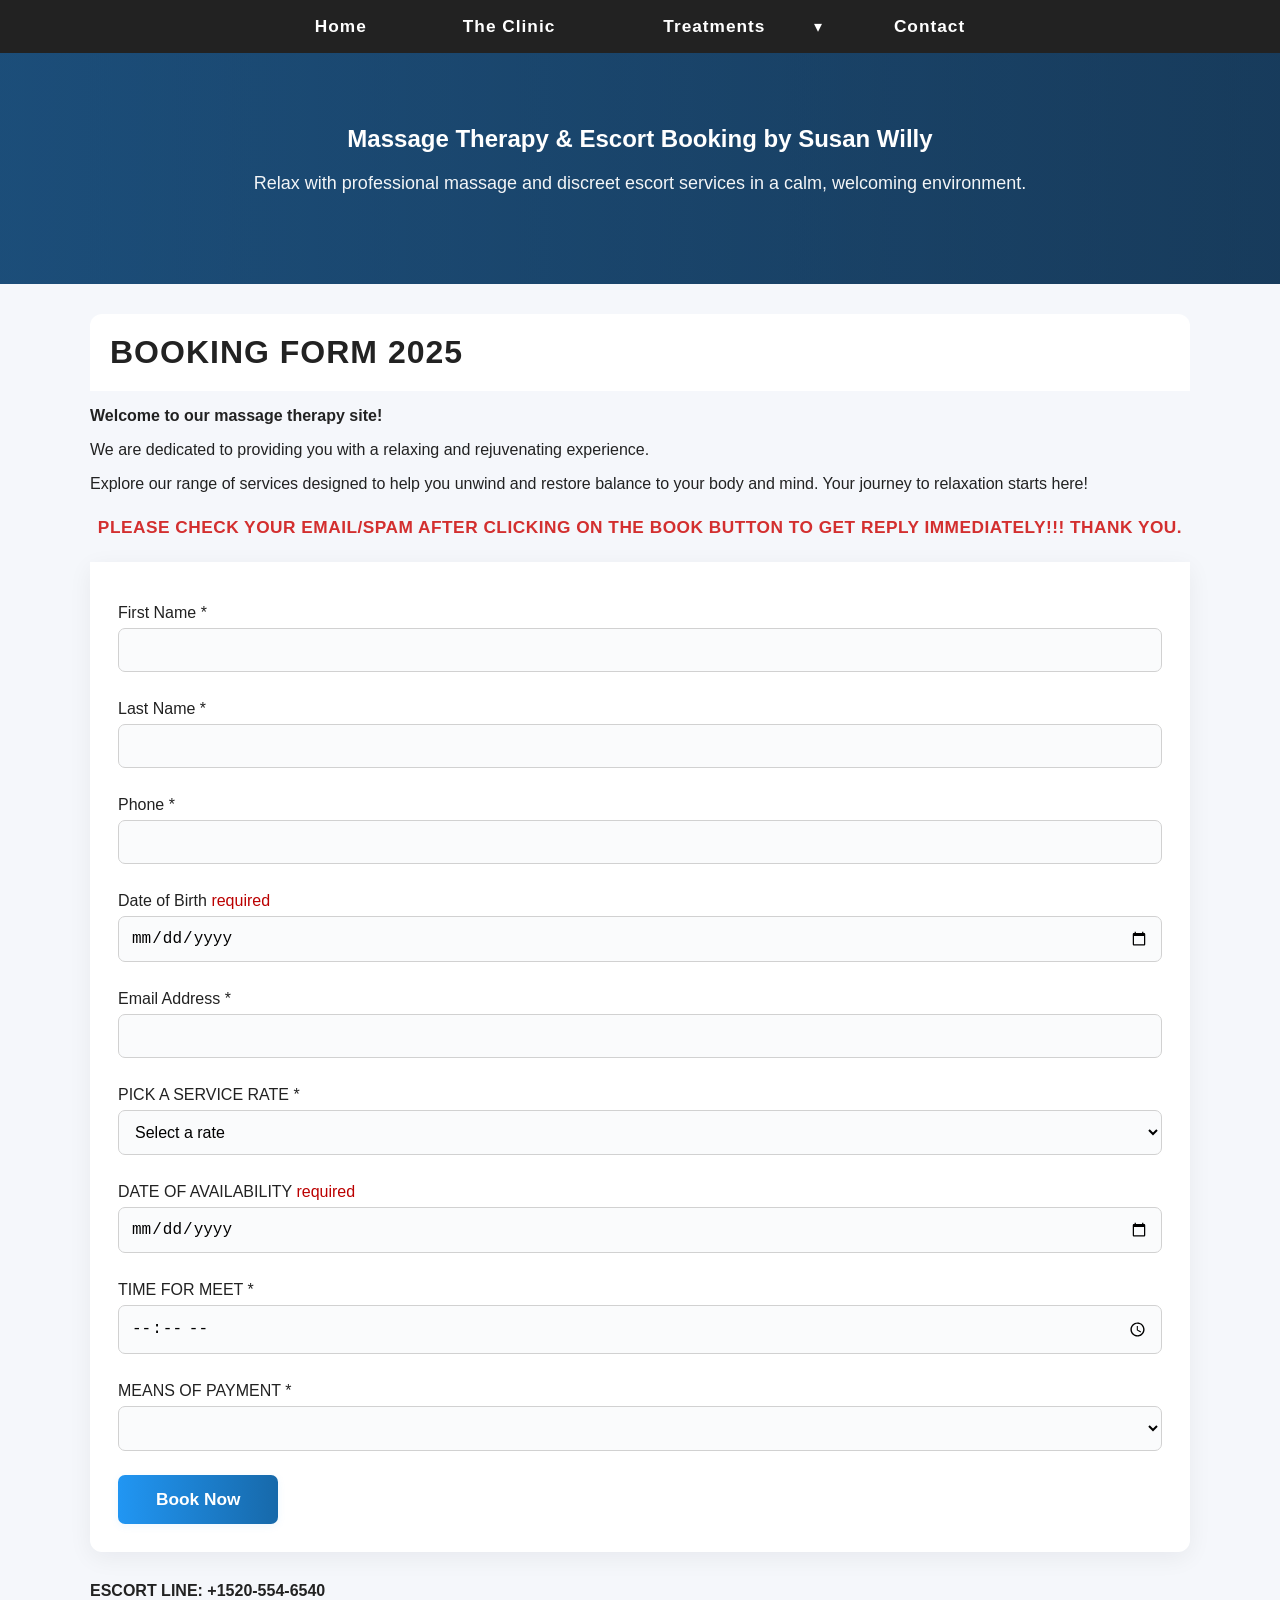
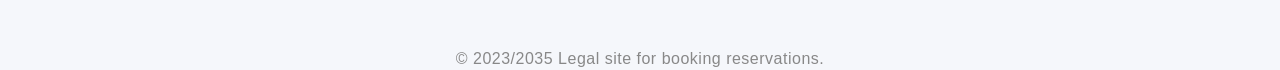
<file: index.html>
<!DOCTYPE html>
<html lang="en">
<head>
    <meta charset="UTF-8">
    <meta http-equiv="X-UA-Compatible" content="IE=edge">
    <meta name="viewport" content="width=device-width, initial-scale=1.0">
    <title>Susan Willy | Massage Therapy & Escort Service</title>
    <meta name="description" content="Book Susan Willy for professional massage therapy and escort services. Relax and rejuvenate with discreet, safe, and affordable appointments.">
    <meta name="keywords" content="massage therapy, escort service, relaxation, escort booking, Swedish massage, deep tissue massage, aromatherapy, wellness">
    <meta name="robots" content="index, follow">
    <meta property="og:title" content="Susan Willy | Massage Therapy & Escort Service">
    <meta property="og:description" content="Book Susan Willy for professional massage therapy and escort services. Relax and rejuvenate with discreet, safe, and affordable appointments.">
    <meta property="og:type" content="website">
    <meta property="og:image" content="clinic.jpeg">
    <meta name="twitter:card" content="summary_large_image">
    <link rel="canonical" href="index.html">
    <link rel="stylesheet" href="style.css">
    <!-- Tawk.to Chat Widget moved to main.js -->
</head>
<body>
    
    <nav aria-label="Main navigation">
        <div class="nav-links" id="navLinks">
  <a href="index.html">Home</a>
  <a href="index-the-clinic.html">The Clinic</a>

  <!-- DROPDOWN ADDED HERE -->
  <div class="nav-item dropdown">
    <div class="nav-link-wrapper">
      <a href="index-treatments.html">Treatments</a>
        <span class="dropdown-toggle" style="color: white;">▾</span>
    </div>

    <div class="dropdown-menu">
      <a href="index-card.html">Gift Cards</a>
    </div>
  </div>

  <a href="index-contact.html">Contact</a>
</div>
    </nav>
    <section class="hero" aria-label="Hero section">
        <div class="hero-inner">
            <div class="hero-hamburger-wrap">
                <div class="nav-hamburger" id="navHamburger" aria-label="Open navigation" tabindex="0">
                    <span></span>
                    <span></span>
                    <span></span>
                </div>
            </div>
            <h1>Massage Therapy & Escort Booking by Susan Willy</h1>
            <p>Relax with professional massage and discreet escort services in a calm, welcoming environment.</p>
        </div>
    </section>
    <div class="container">
        <h2 id="booking">BOOKING FORM 2025​</h2>
        <div style="margin-bottom: 18px;">
            <p><strong>Welcome to our massage therapy site!</strong></p>
            <p>We are dedicated to providing you with a relaxing and rejuvenating experience.</p>
            <p>Explore our range of services designed to help you unwind and restore balance to your body and mind. Your journey to relaxation starts here!</p>
        </div>
        <div class="notice">​PLEASE CHECK YOUR EMAIL/SPAM AFTER CLICKING ON THE BOOK BUTTON TO GET REPLY IMMEDIATELY!!! THANK YOU.</div>
        <div class="booking-form-wrap">
        <form class="booking-form" id="bookingForm" action="#" method="post">
            <label for="firstName">First Name *</label>
            <input id="firstName" name="firstName" type="text" required>

            <label for="lastName">Last Name *</label>
            <input id="lastName" name="lastName" type="text" required>

            <label for="phone">Phone *</label>
            <input id="phone" name="phone" type="tel" required>

            <label for="dob">Date of Birth <span style="color:#b00;">required</span></label>
            <input id="dob" name="dob" type="date" required>

            <label for="email">Email Address *</label>
            <input id="email" name="email" type="email" required>

            <label for="serviceRate">PICK A SERVICE RATE *</label>
            <select id="serviceRate" name="serviceRate" required>
                <option value="">Select a rate</option>
                <option value="Quickvisit">QUICKVISIT $150</option>
                <option value="premium">QUICKVISIT $200 BARE</option>
                <option value="session">1HR SESSION $200 CONDOM</option>
                <option value="session">1HR SESSION $250 BARE</option>
                <option value="session">2HRS SESSION $250 CONDOM</option>
                <option value="session">2HRS SESSION $300 BARE</option>
                <option value="session">3HRS SESSION $300 CONDOM</option>
                <option value="session">3HRS SESSION $300 BARE</option>
                <option value="session">12HRS SESSION $500 (NO EXCEPTIONS)</option>
                <option value="session">24HRS SESSION $900 (NO EXCEPTIONS)</option>
                <option value="session">RELEASE CLAUSE $5000</option>
                <option value="session">ALL KIND OF MASSAGE 1 HOUR $200</option>
                <option value="session">MASSAGE WITH HAPPY ENDING $300</option>
            </select>

            <label for="availDate">DATE OF AVAILABILITY <span style="color:#b00;">required</span></label>
            <input id="availDate" name="availDate" type="date" required>

            <label for="availTime">TIME FOR MEET *</label>
            <input id="availTime" name="availTime" type="time" required>

            <label for="paymentMethod">MEANS OF PAYMENT *</label>
            <select id="paymentMethod" name="paymentMethod" required>
                <option value=""></option>
                <option value="cash">ZELLA</option>
                <option value="card">APPLE-PAY</option>
                <option value="other">BITCOIN</option>
                <option value="other">CHIME</option>
                <option value="other">PAYPAL</option>
                <option value="other">CASHAPP BALANCE</option>
                <option value="other">BUSINESS VENMO</option>
                <option value="other">APPLE GIFTCARD ONLY</option>
            </select>

                <button type="submit">Book Now</button>
        </form>
        </div>
        <div style="margin-top:30px;">
            <strong>ESCORT LINE: +1520-554-6540</strong>
        </div>
    </div>
    
    <div class="footer">
        © 2023/2035 Legal site for booking reservations.<br>
    </div>
    <script src="main.js"></script>

</body>
</html>
</file>
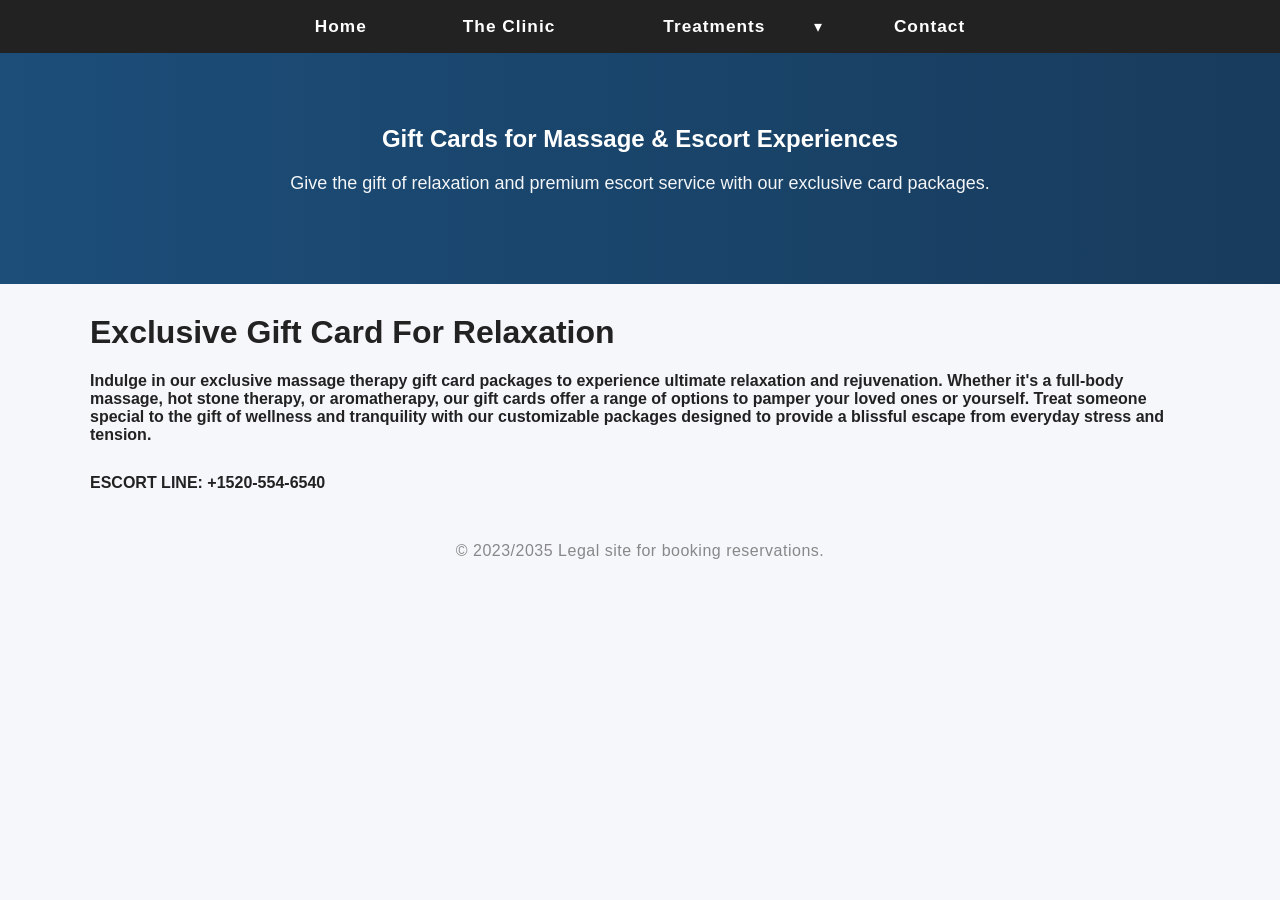
<file: index-card.html>
<!DOCTYPE html>
<html lang="en">
<head>
    <meta charset="UTF-8">
    <meta http-equiv="X-UA-Compatible" content="IE=edge">
    <meta name="viewport" content="width=device-width, initial-scale=1.0">
    <title>Gift Cards | Susan Willy Massage & Escort Service</title>
    <meta name="description" content="Purchase massage and escort gift cards for a luxurious and calming experience. Perfect for special occasions or self-care rewards.">
    <meta name="keywords" content="gift cards, massage gift card, escort gift card, wellness gift, relaxation gifts">
    <meta name="robots" content="index, follow">
    <meta property="og:title" content="Gift Cards | Susan Willy Massage & Escort Service">
    <meta property="og:description" content="Purchase massage and escort gift cards for a luxurious and calming experience. Perfect for special occasions or self-care rewards.">
    <meta property="og:type" content="website">
    <meta property="og:image" content="clinic.jpeg">
    <meta name="twitter:card" content="summary_large_image">
    <link rel="canonical" href="index-card.html">
    <link rel="stylesheet" href="style.css">
</head>
<body>
    <nav aria-label="Main navigation">
        <div class="nav-links" id="navLinks">
    <a href="index.html">Home</a>
    <a href="index-the-clinic.html">The Clinic</a>

<div class="nav-item dropdown">
  <div class="nav-link-wrapper">
    <a href="index-treatments.html">Treatments</a>
    <span class="dropdown-toggle" style="color: white;">▾</span>
  </div>

  <div class="dropdown-menu">
    <a href="index-card.html">Gift Cards</a>
  </div>
</div>

<a href="index-contact.html">Contact</a>

  </div>
    </nav>
    <section class="hero" aria-label="Hero section">
        <div class="hero-inner">
            <div class="hero-hamburger-wrap">
                <div class="nav-hamburger" id="navHamburger" aria-label="Open navigation" tabindex="0">
                    <span></span>
                    <span></span>
                    <span></span>
                </div>
            </div>
            <h1>Gift Cards for Massage & Escort Experiences</h1>
            <p>Give the gift of relaxation and premium escort service with our exclusive card packages.</p>
        </div>
    </section>
    <div class="container">
        <div style="margin-bottom: 18px;">
            <h1>Exclusive Gift Card For Relaxation</h1>
            <p><strong>Indulge in our exclusive massage therapy gift card packages to experience ultimate relaxation and rejuvenation. Whether it's a full-body massage, hot stone therapy, or aromatherapy, our gift cards offer a range of options to pamper your loved ones or yourself. Treat
someone special to the gift of wellness and tranquility with our customizable packages designed to provide a blissful escape from everyday stress and tension.</strong></p>
            <div style="margin-top:30px;">
            <strong>ESCORT LINE: +1520-554-6540</strong>
        </div>
        </div>
    </div>

<!-- JS moved to main.js -->
    <div class="footer">
        © 2023/2035 Legal site for booking reservations.<br>
    </div>
    <script src="main.js"></script>
</body>
</html>
</file>
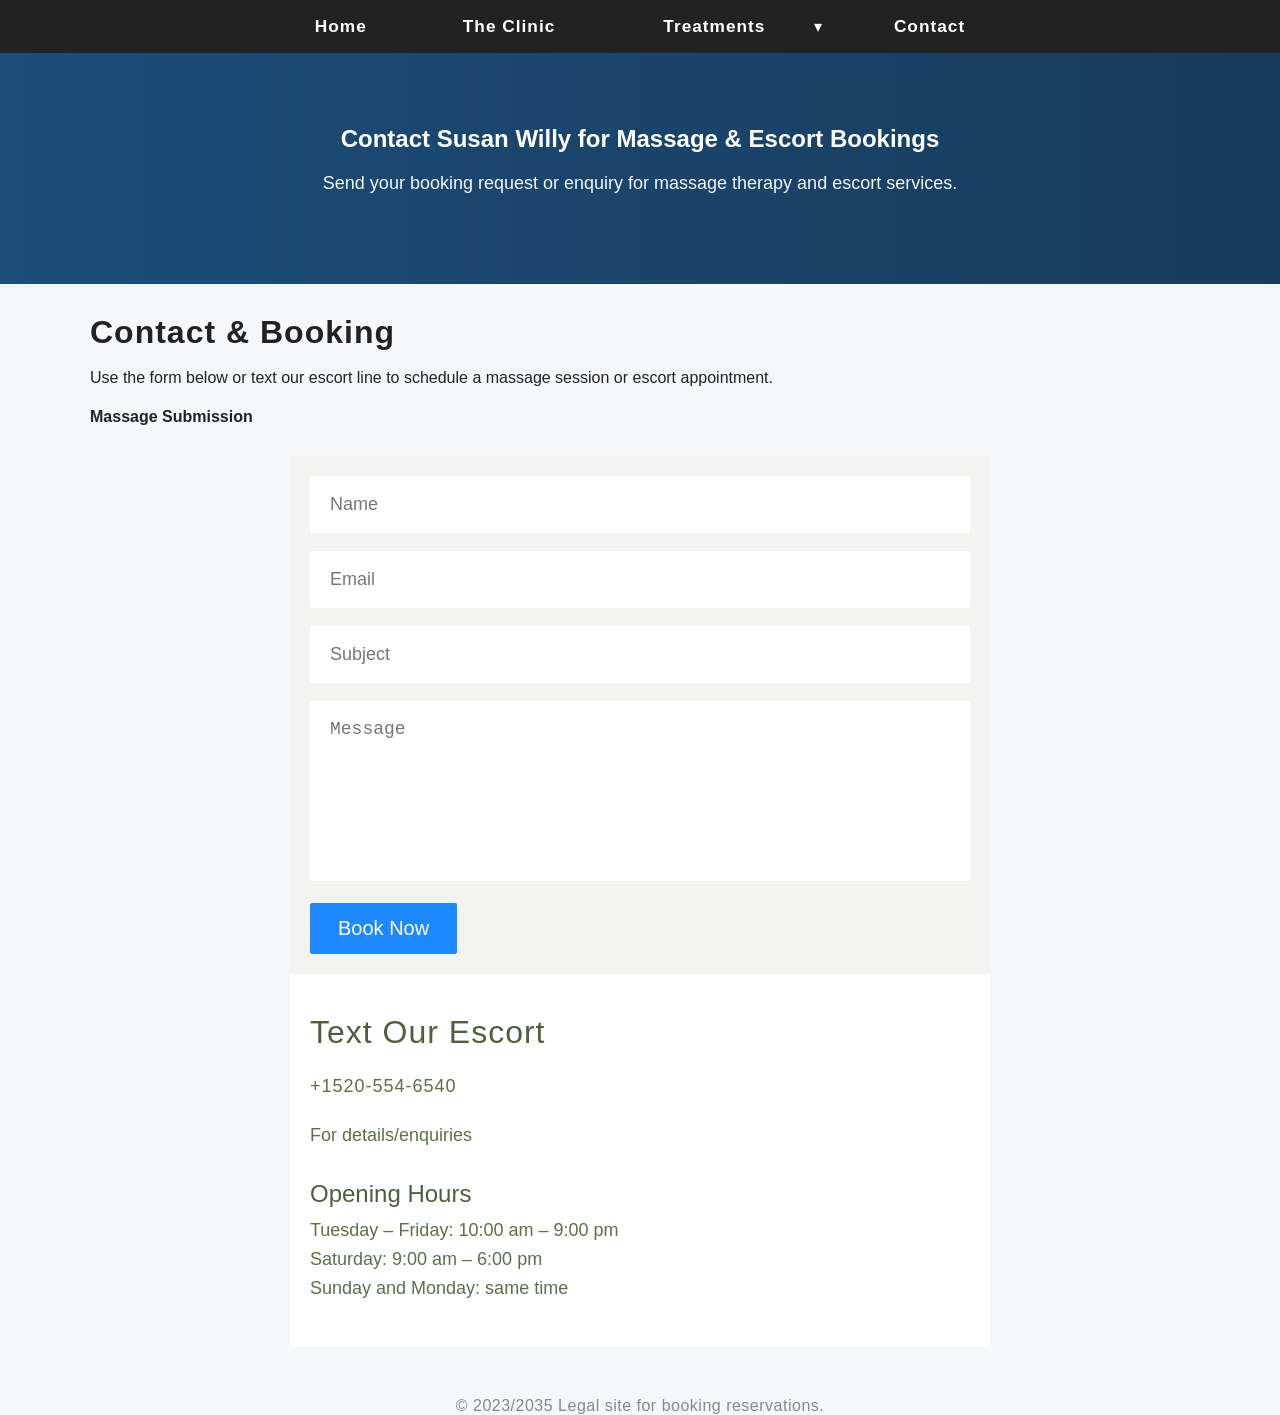
<file: index-contact.html>
<!DOCTYPE html>

<html lang="en">
<head>
    <meta charset="UTF-8">
    <meta http-equiv="X-UA-Compatible" content="IE=edge">
    <meta name="viewport" content="width=device-width, initial-scale=1.0">
    <title>Contact | Susan Willy Massage & Escort Service</title>
    <meta name="description" content="Contact Susan Willy for massage therapy and escort bookings. Call or message to schedule a discreet appointment and receive fast responses.">
    <meta name="keywords" content="contact, booking enquiry, massage appointment, escort booking, customer support">
    <meta name="robots" content="index, follow">
    <meta property="og:title" content="Contact | Susan Willy Massage & Escort Service">
    <meta property="og:description" content="Contact Susan Willy for massage therapy and escort bookings. Call or message to schedule a discreet appointment and receive fast responses.">
    <meta property="og:type" content="website">
    <meta property="og:image" content="clinic.jpeg">
    <meta name="twitter:card" content="summary_large_image">
    <link rel="canonical" href="index-contact.html">
    <link rel="stylesheet" href="style.css">
</head>
<body>

<nav aria-label="Main navigation">
  <div class="nav-links" id="navLinks">
    <a href="index.html">Home</a>
    <a href="index-the-clinic.html">The Clinic</a>

<div class="nav-item dropdown">
  <div class="nav-link-wrapper">
    <a href="index-treatments.html">Treatments</a>
    <span class="dropdown-toggle" style="color: white;">▾</span>
  </div>

  <div class="dropdown-menu">
    <a href="index-card.html">Gift Cards</a>
  </div>
</div>

<a href="index-contact.html">Contact</a>

  </div>
</nav>

<section class="hero" aria-label="Hero section">
    <div class="hero-inner">
        <div class="hero-hamburger-wrap">
            <div class="nav-hamburger" id="navHamburger" aria-label="Open navigation" tabindex="0">
                <span></span>
                <span></span>
                <span></span>
            </div>
        </div>
        <h1>Contact Susan Willy for Massage & Escort Bookings</h1>
        <p>Send your booking request or enquiry for massage therapy and escort services.</p>
    </div>
</section>

<div class="container">
    <div style="margin-bottom: 18px;">
        <h2>Contact & Booking</h2>
        <p>Use the form below or text our escort line to schedule a massage session or escort appointment.</p>
        <h4>Massage Submission</h4>
    </div>
</div>

<div class="booking-form2">
    <form>
        <input type="text" id="name" name="name" placeholder="Name">
        <input type="email" id="email" name="email" placeholder="Email">
        <input type="text" id="subject" name="subject" placeholder="Subject">
        <textarea id="message" name="message" placeholder="Message"></textarea>
        <button type="submit">Book Now</button>
    </form>
</div>

<div class="contact-section">
  <h2>Text Our Escort</h2>
  <p class="contact-phone">+1520-554-6540</p>
  <p>For details/enquiries</p>

  <div class="opening-hours">
    <h3>Opening Hours</h3>
    <span>Tuesday – Friday: 10:00 am – 9:00 pm</span>
    <span>Saturday: 9:00 am – 6:00 pm</span>
    <span>Sunday and Monday: same time</span>
  </div> 
</div>



<div class="footer">
    © 2023/2035 Legal site for booking reservations.<br>
</div>

    <script src="main.js"></script>

</body>
</html>
</file>
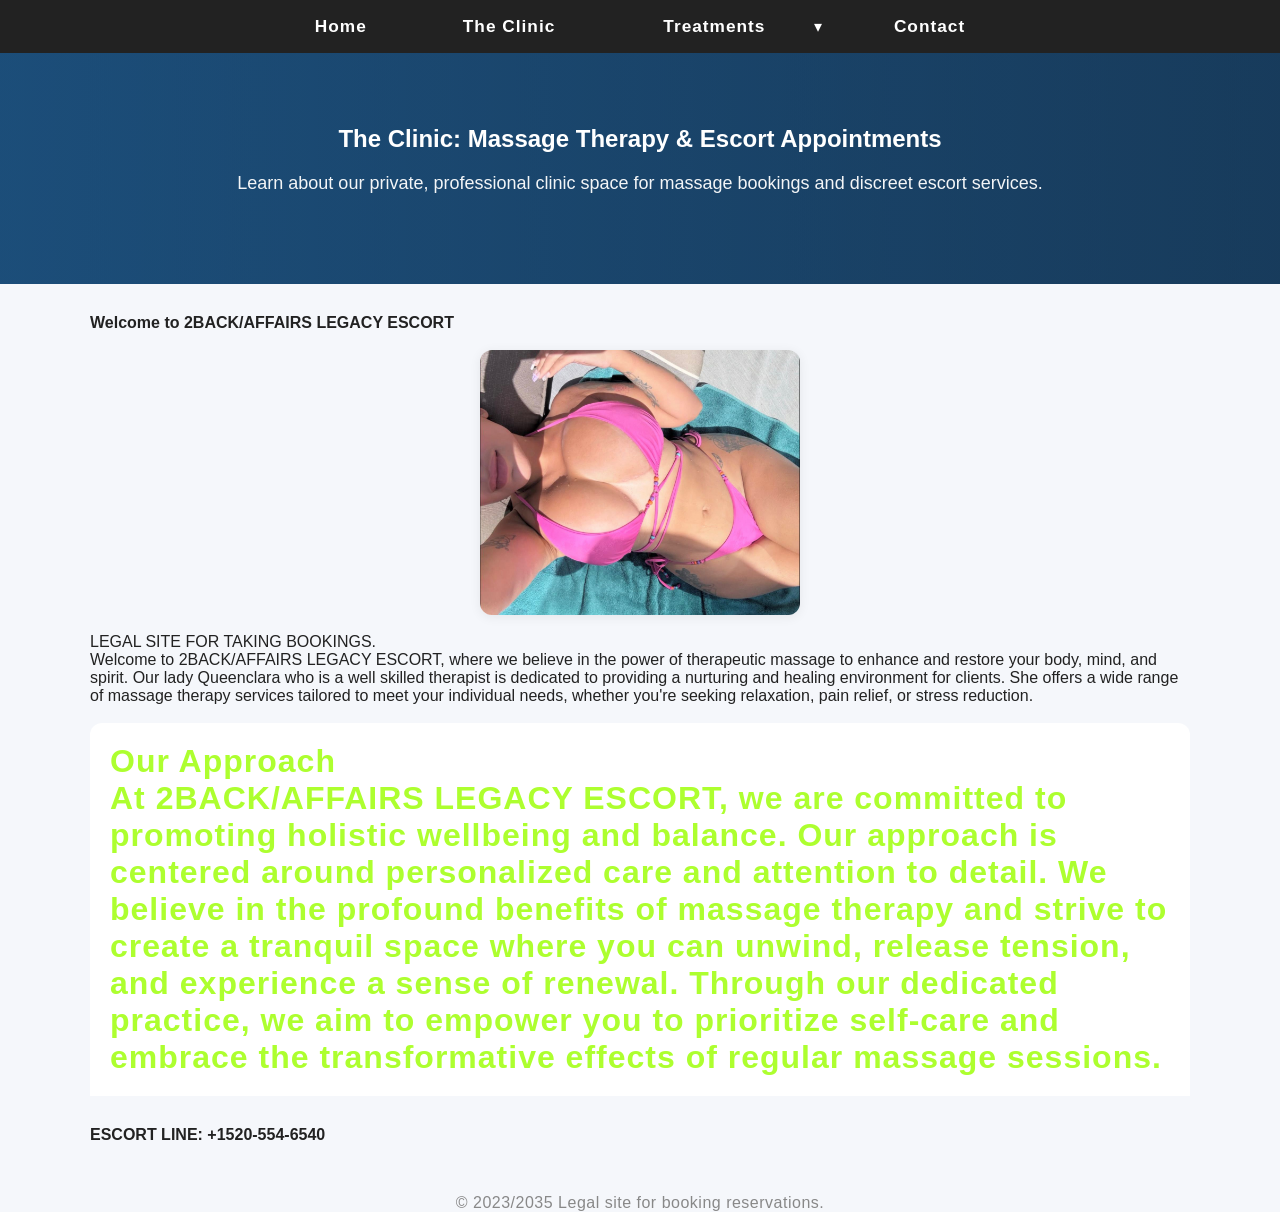
<file: index-the-clinic.html>
<!DOCTYPE html>

<html lang="en">
<head>
    <meta charset="UTF-8">
    <meta http-equiv="X-UA-Compatible" content="IE=edge">
    <meta name="viewport" content="width=device-width, initial-scale=1.0">
    <title>The Clinic | Susan Willy Massage & Escort Service</title>
    <meta name="description" content="Learn about Susan Willy's clinic, therapeutic massage services, and escort bookings. Discreet appointments with personalized care in a safe environment.">
    <meta name="keywords" content="massage clinic, escort service, wellness, holistic massage, relaxation therapy">
    <meta name="robots" content="index, follow">
    <meta property="og:title" content="The Clinic | Susan Willy Massage & Escort Service">
    <meta property="og:description" content="Learn about Susan Willy's clinic, therapeutic massage services, and escort bookings. Discreet appointments with personalized care in a safe environment.">
    <meta property="og:type" content="website">
    <meta property="og:image" content="clinic.jpeg">
    <meta name="twitter:card" content="summary_large_image">
    <link rel="canonical" href="index-the-clinic.html">
    <link rel="stylesheet" href="style.css">
</head>
<body>

<nav aria-label="Main navigation">
  <div class="nav-links" id="navLinks">
    <a href="index.html">Home</a>
    <a href="index-the-clinic.html">The Clinic</a>

<!-- DROPDOWN (same as other pages) -->
<div class="nav-item dropdown">
    <div class="nav-link-wrapper">
        <a href="index-treatments.html">Treatments</a>
        <span class="dropdown-toggle" style="color: white;">▾</span>
    </div>
    <div class="dropdown-menu">
        <a href="index-card.html">Gift Cards</a>
    </div>
</div>
<a href="index-contact.html">Contact</a>

  </div>
</nav>

<section class="hero" aria-label="Hero section">
    <div class="hero-inner">
        <div class="hero-hamburger-wrap">
            <div class="nav-hamburger" id="navHamburger" aria-label="Open navigation" tabindex="0">
                <span></span>
                <span></span>
                <span></span>
            </div>
        </div>
        <h1>The Clinic: Massage Therapy & Escort Appointments</h1>
        <p>Learn about our private, professional clinic space for massage bookings and discreet escort services.</p>
    </div>
</section>

<div class="container">
    <div style="margin-bottom: 18px;">
        <p><strong>Welcome to 2BACK/AFFAIRS LEGACY ESCORT</strong></p>
        <img src="treatment.jpeg" alt="Relaxing treatment room at the massage clinic">

    <p>
    LEGAL SITE FOR TAKING BOOKINGS. <br>
    Welcome to 2BACK/AFFAIRS LEGACY ESCORT, where we believe in the power of therapeutic massage to enhance and restore your body, mind, and spirit. Our lady Queenclara who is a well skilled therapist is dedicated to providing a nurturing and healing environment for clients. She offers a wide range of massage therapy services tailored to meet your individual needs, whether you're seeking relaxation, pain relief, or stress reduction.
    </p>
</div>

<h2 style="color: greenyellow;">
Our Approach <br>
At 2BACK/AFFAIRS
LEGACY ESCORT, we are committed to promoting holistic wellbeing and balance. Our approach is centered around personalized care and attention to detail.
We believe in the profound benefits of massage therapy and strive to create a tranquil space where you can unwind, release tension, and experience a sense of renewal. Through our dedicated practice, we aim to empower you to prioritize self-care and embrace the transformative effects of regular massage sessions.
</h2>
<div style="margin-top:30px;">
            <strong>ESCORT LINE: +1520-554-6540</strong>
        </div>

</div>



<div class="footer">
    © 2023/2035 Legal site for booking reservations.
</div>

    <script src="main.js"></script>

</body>
</html>
</file>
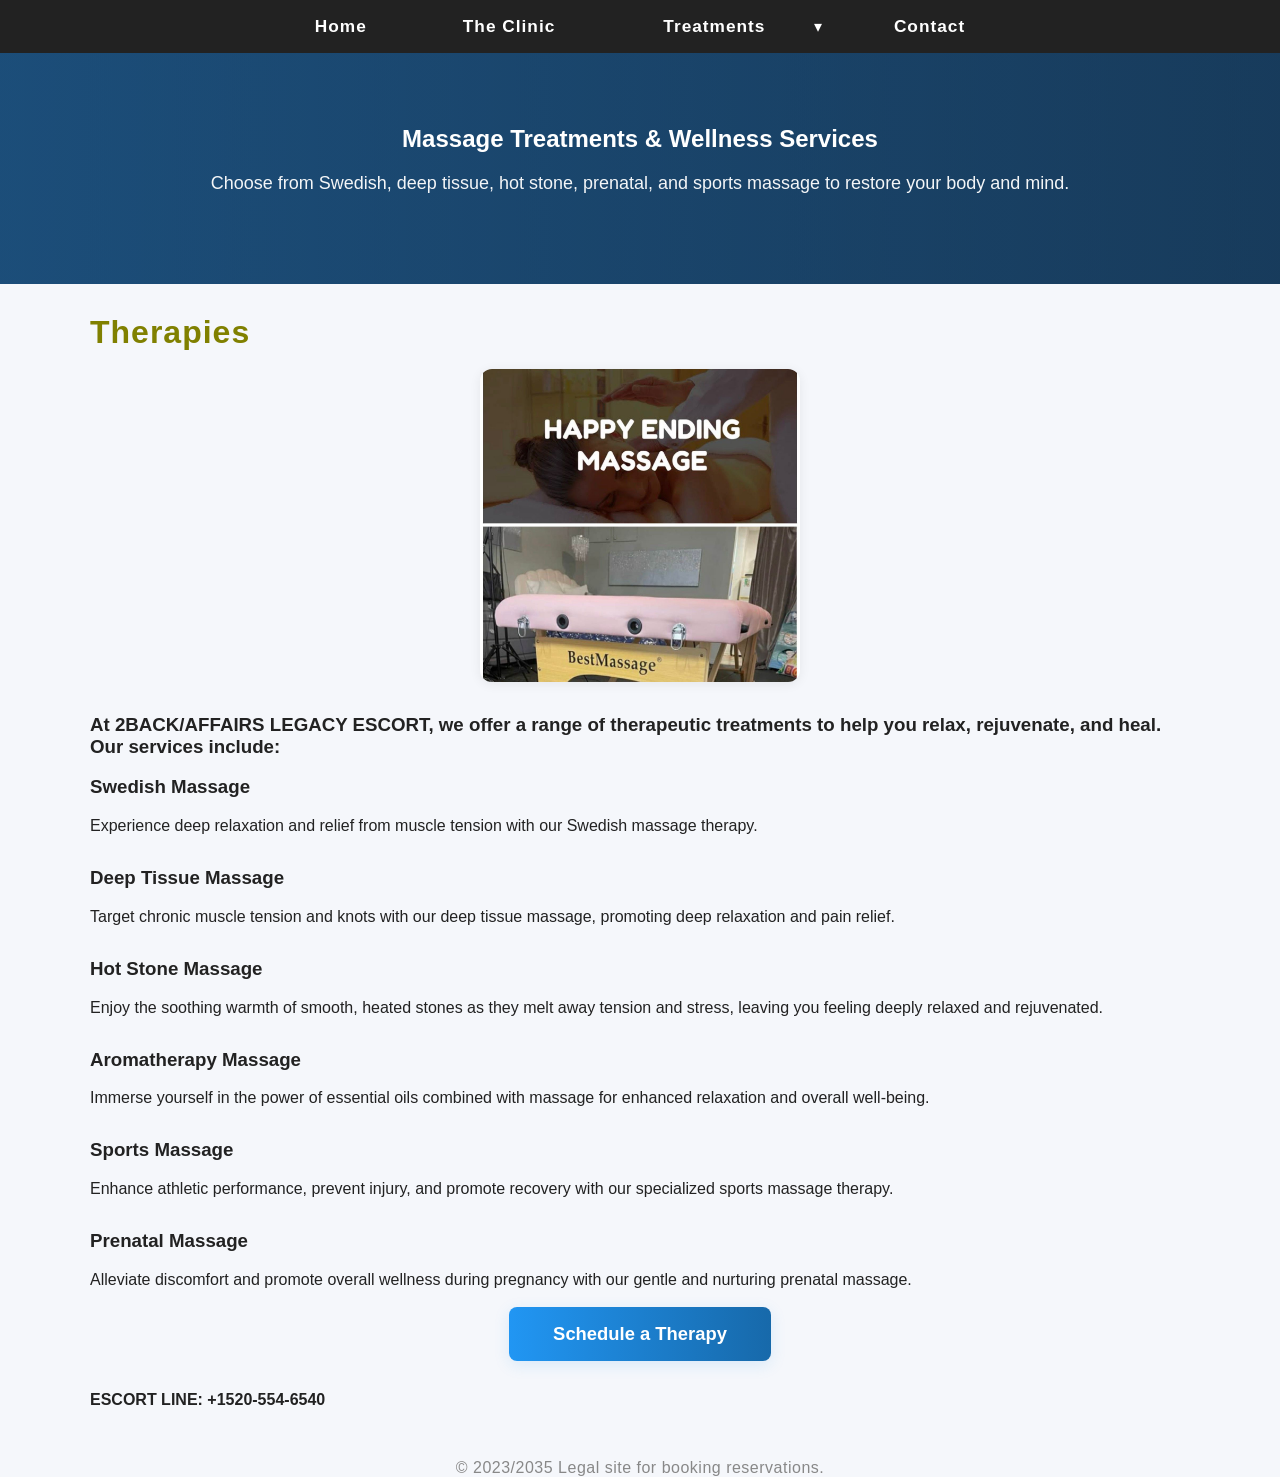
<file: index-treatments.html>
<!DOCTYPE html>
<html lang="en">
<head>
    <meta charset="UTF-8">
    <meta http-equiv="X-UA-Compatible" content="IE=edge">
    <meta name="viewport" content="width=device-width, initial-scale=1.0">
    <title>Treatments | Susan Willy Massage & Escort Service</title>
    <meta name="description" content="Discover massage treatments from Swedish to hot stone and prenatal therapy. Book a session with Susan Willy for a soothing and healing experience.">
    <meta name="keywords" content="massage treatments, Swedish massage, hot stone massage, prenatal massage, sports massage, relaxation services">
    <meta name="robots" content="index, follow">
    <meta property="og:title" content="Treatments | Susan Willy Massage & Escort Service">
    <meta property="og:description" content="Discover massage treatments from Swedish to hot stone and prenatal therapy. Book a session with Susan Willy for a soothing and healing experience.">
    <meta property="og:type" content="website">
    <meta property="og:image" content="clinic.jpeg">
    <meta name="twitter:card" content="summary_large_image">
    <link rel="canonical" href="index-treatments.html">
    <link rel="stylesheet" href="style.css">
</head>
<body>
    <nav aria-label="Main navigation">
        <div class="nav-links" id="navLinks">
    <a href="index.html">Home</a>
    <a href="index-the-clinic.html">The Clinic</a>

<div class="nav-item dropdown">
  <div class="nav-link-wrapper">
    <a href="index-treatments.html">Treatments</a>
    <span class="dropdown-toggle" style="color: white;">▾</span>
  </div>

  <div class="dropdown-menu">
    <a href="index-card.html">Gift Cards</a>
  </div>
</div>

<a href="index-contact.html">Contact</a>

  </div>
    </nav>
    <section class="hero" aria-label="Hero section">
        <div class="hero-inner">
            <div class="hero-hamburger-wrap">
                <div class="nav-hamburger" id="navHamburger" aria-label="Open navigation" tabindex="0">
                    <span></span>
                    <span></span>
                    <span></span>
                </div>
            </div>
            <h1>Massage Treatments & Wellness Services</h1>
            <p>Choose from Swedish, deep tissue, hot stone, prenatal, and sports massage to restore your body and mind.</p>
        </div>
    </section>
    <div class="container">
        <div style="margin-bottom: 18px;">
            <h2 style="color: olive;">Therapies</h2>
            <img src="clinic.jpeg" alt="Massage therapy treatments">
            <div id="swedish" style="margin-top:32px;">
                <h3>At 2BACK/AFFAIRS LEGACY ESCORT, we offer a range of therapeutic treatments to help you relax, rejuvenate, and heal. Our services include:</h3>
                <h3>Swedish Massage</h3>
                <p>Experience deep relaxation and relief from muscle tension with our Swedish massage therapy.</p>
            </div>
            <div id="deep-tissue" style="margin-top:32px;">
                <h3>Deep Tissue Massage</h3>
                <p>Target chronic muscle tension and knots with our deep tissue massage, promoting deep relaxation and pain relief.</p>
            </div>
            <div id="hot-stone" style="margin-top:32px;">
                <h3>Hot Stone Massage</h3>
                <p>Enjoy the soothing warmth of smooth, heated stones as they melt away tension and stress, leaving you feeling deeply relaxed and rejuvenated.</p>
            </div>
            <div id="aromatherapy" style="margin-top:32px;">
                <h3>Aromatherapy Massage</h3>
                <p>Immerse yourself in the power of essential oils combined with massage for enhanced relaxation and overall well-being.</p>
            </div>
            <div id="sports" style="margin-top:32px;">
                <h3>Sports Massage</h3>
                <p>Enhance athletic performance, prevent injury, and promote recovery with our specialized sports massage therapy.</p>
            </div>
            <div id="prenatal" style="margin-top:32px;">
                <h3>Prenatal Massage</h3>
                <p>Alleviate discomfort and promote overall wellness during pregnancy with our gentle and nurturing prenatal massage.</p>
            </div>
            
        </div>
        <div class="btn2">
        <button class="treatment-btn" type="button" onclick="window.location.href='index.html'">Schedule a Therapy</button>
    </div> 
        <div style="margin-top:30px;">
            <strong>ESCORT LINE: +1520-554-6540</strong>
        </div>   
    </div>
    
    
    
    <div class="footer">
        © 2023/2035 Legal site for booking reservations.<br>
    </div>
    <script src="main.js"></script>
</body>
</html>
</file>
<file: style.css>
.booking-form select:focus {
	border: 1.5px solid #2196f3;
	box-shadow: 0 4px 16px rgba(33,150,243,0.18);
	background: #fff;
}
/* Treatment button custom style */
.treatment-btn {
	background: linear-gradient(90deg, #2196f3 0%, #1769aa 100%);
	color: #fff;
	border: none;
	padding: 16px 44px;
	border-radius: 8px;
	font-size: 1.15rem;
	font-weight: 700;
	cursor: pointer;
	box-shadow: 0 4px 16px rgba(33,150,243,0.13);
	transition: background 0.2s, box-shadow 0.2s, transform 0.15s;
	margin: 18px auto 0 auto;
	display: block;
}
.treatment-btn:hover {
	background: linear-gradient(90deg, #1769aa 0%, #2196f3 100%);
	box-shadow: 0 8px 24px rgba(33,150,243,0.18);
	transform: translateY(-2px) scale(1.03);
}
@media (max-width: 600px) {
	.container img {
		max-width: 95vw;
		margin: 12px auto;
	}
	.container {
		padding: 18px 4vw 18px 4vw;
	}
}
.booking-form label,
.booking-form input,
.booking-form select,
.booking-form button {
	opacity: 0;
	transform: translateY(32px) scale(0.98);
	filter: blur(6px);
	animation: formFieldFadeInUp 0.7s cubic-bezier(.4,0,.2,1) both;
}
.booking-form label { animation-delay: 0.15s; }
.booking-form input { animation-delay: 0.25s; }
.booking-form select { animation-delay: 0.35s; }
.booking-form button { animation-delay: 0.45s; }

/* Animate each field in sequence */
.booking-form input:nth-of-type(2) { animation-delay: 0.3s; }
.booking-form input:nth-of-type(3) { animation-delay: 0.35s; }
.booking-form input:nth-of-type(4) { animation-delay: 0.4s; }
.booking-form input:nth-of-type(5) { animation-delay: 0.45s; }
.booking-form select:nth-of-type(1) { animation-delay: 0.5s; }
.booking-form input:nth-of-type(6) { animation-delay: 0.55s; }
.booking-form select:nth-of-type(2) { animation-delay: 0.6s; }
.booking-form button { animation-delay: 0.7s; }

@keyframes formFieldFadeInUp {
	0% {
		opacity: 0;
		transform: translateY(32px) scale(0.98);
		filter: blur(6px);
	}
	60% {
		opacity: 0.7;
		transform: translateY(-6px) scale(1.01);
		filter: blur(1.5px);
	}
	100% {
		opacity: 1;
		transform: translateY(0) scale(1);
		filter: blur(0);
	}
}

.booking-form-wrap {
	animation: bookingFormSpringIn 1.1s cubic-bezier(.22,1,.36,1) 0.1s both;
	will-change: transform, opacity;
}

@keyframes bookingFormSpringIn {
	0% {
		opacity: 0;
		transform: scale(0.85) translateY(60px);
		filter: blur(10px);
	}
	60% {
		opacity: 0.7;
		transform: scale(1.04) translateY(-10px);
		filter: blur(2px);
	}
	80% {
		opacity: 1;
		transform: scale(0.98) translateY(2px);
		filter: blur(0.5px);
	}
	100% {
		opacity: 1;
		transform: scale(1) translateY(0);
		filter: blur(0);
	}
}

@keyframes formFadeInUp {
	0% {
		opacity: 0;
		transform: translateY(40px) scale(0.98);
		filter: blur(6px);
	}
	60% {
		opacity: 0.7;
		transform: translateY(-8px) scale(1.01);
		filter: blur(1.5px);
	}
	100% {
		opacity: 1;
		transform: translateY(0) scale(1);
		filter: blur(0);
	}
}

header h1 {
	font-size: 2.8rem;
	font-weight: 700;
	margin-bottom: 10px;
	letter-spacing: 2px;
}

header p {
	font-size: 1.2rem;
	font-weight: 400;
	margin-top: 0;
}

nav {
	background: #222;
	padding: 16px 0;
	text-align: center;
	box-shadow: 0 2px 8px rgba(0,0,0,0.03);
}

nav a {
	color: #fff;
	margin: 0 36px;
	text-decoration: none;
	font-weight: 600;
	font-size: 1.08rem;
	letter-spacing: 1px;
	transition: color 0.2s;
}

/* Add spacing between nav items including dropdown */
.nav-links {
	display: flex;
	gap: 24px;
	align-items: center;
	justify-content: center;
}

.nav-item {
	margin: 0 12px;
}

nav a:hover {
	color: #2196f3;
	text-decoration: underline;
}

.container {
	max-width: 750px;
	margin: 40px auto 30px auto;
	background: #fff;
	padding: 38px 36px 32px 36px;
	border-radius: 18px;
	box-shadow: 0 4px 24px rgba(0,0,0,0.09);
}
.container img {
	display: block;
	max-width: 320px;
	width: 100%;
	height: auto;
	border-radius: 12px;
	margin: 18px auto;
	box-shadow: 0 2px 12px rgba(0,0,0,0.07);
}

h1, h2, h3 {
	margin-top: 0;
	font-family: inherit;
}

h2 {
	font-size: 2rem;
	font-weight: 600;
	color: #222;
	margin-bottom: 18px;
	letter-spacing: 1px;
}

.booking-form label {
	display: block;
	margin: 18px 0 7px;
	font-weight: 500;
	color: #222;
}

.booking-form input, .booking-form select {
	width: 100%;
	padding: 11px 10px;
	margin-bottom: 14px;
	border-radius: 7px;
	border: 1.5px solid #d1d1d1;
	font-size: 1rem;
	background: #fafbfc;
	transition: border 0.2s;
}

.booking-form input:focus, .booking-form select:focus {
	border: 1.5px solid #2196f3;
	outline: none;
}

.booking-form button {
	background: linear-gradient(90deg, #2196f3 0%, #1769aa 100%);
	color: #fff;
	border: none;
	padding: 14px 38px;
	border-radius: 7px;
	font-size: 1.08rem;
	font-weight: 600;
	cursor: pointer;
	box-shadow: 0 2px 8px rgba(33,150,243,0.08);
	transition: background 0.2s, box-shadow 0.2s;
	margin-top: 10px;
}

.booking-form button:hover {
	background: linear-gradient(90deg, #1769aa 0%, #2196f3 100%);
	box-shadow: 0 4px 16px rgba(33,150,243,0.13);
}

.footer {
	text-align: center;
	color: #888;
	font-size: 1em;
	margin: 50px 0 18px 0;
	letter-spacing: 0.5px;
}

.footer a {
	color: #2196f3;
	text-decoration: none;
	font-weight: 500;
}

.footer a:hover {
	text-decoration: underline;
}

.live-chat-button {
	position: fixed;
	bottom: 26px;
	right: 22px;
	z-index: 9999;
	background: linear-gradient(135deg, #1e88e5 0%, #43a047 100%);
	color: #fff;
	border: none;
	border-radius: 999px;
	padding: 14px 18px;
	font-size: 1rem;
	font-weight: 700;
	box-shadow: 0 18px 36px rgba(0,0,0,0.18);
	cursor: pointer;
	display: inline-flex;
	align-items: center;
	gap: 10px;
	backdrop-filter: blur(10px);
	transition: transform 0.2s ease, box-shadow 0.2s ease, opacity 0.2s ease;
}

.live-chat-button:hover,
.live-chat-button:focus {
	transform: translateY(-2px);
	box-shadow: 0 22px 40px rgba(0,0,0,0.22);
	outline: none;
}

.live-chat-button .chat-icon {
	font-size: 1.2rem;
}

.live-chat-overlay {
	position: fixed;
	right: 22px;
	bottom: 90px;
	width: min(360px, calc(100vw - 24px));
	max-height: 520px;
	background: #ffffff;
	border-radius: 24px;
	box-shadow: 0 24px 80px rgba(0,0,0,0.18);
	overflow: hidden;
	display: none;
	flex-direction: column;
	z-index: 9998;
	font-family: Arial, sans-serif;
}

.live-chat-overlay.open {
	display: flex;
}

.live-chat-header {
	padding: 18px 18px 14px;
	background: #1e88e5;
	color: #fff;
	display: flex;
	align-items: center;
	justify-content: space-between;
	gap: 12px;
}

.live-chat-subtitle {
	font-size: 0.9rem;
	opacity: 0.9;
	margin-top: 4px;
}

.live-chat-close {
	background: rgba(255,255,255,0.2);
	border: none;
	color: #fff;
	font-size: 1.1rem;
	width: 36px;
	height: 36px;
	border-radius: 50%;
	cursor: pointer;
}

.live-chat-messages {
	padding: 18px;
	flex: 1;
	overflow-y: auto;
	background: #f8fbff;
}

.live-chat-message {
	margin-bottom: 14px;
	max-width: 100%;
}

.live-chat-message-name {
	font-size: 0.76rem;
	font-weight: 700;
	margin-bottom: 8px;
	color: #555;
}

.live-chat-message-text {
	padding: 12px 14px;
	border-radius: 18px;
	line-height: 1.45;
	font-size: 0.95rem;
	background: #fff;
	box-shadow: 0 10px 24px rgba(15,23,42,0.05);
}

.live-chat-user .live-chat-message-text {
	background: #1e88e5;
	color: #fff;
	border-radius: 18px 18px 4px 18px;
}

.live-chat-agent .live-chat-message-text {
	background: #eef6ff;
}

.live-chat-form {
	display: flex;
	padding: 14px 14px 16px;
	gap: 10px;
	background: #fff;
}

.live-chat-input {
	flex: 1;
	border: 1px solid #d4dfe8;
	border-radius: 999px;
	padding: 12px 16px;
	font-size: 0.96rem;
	outline: none;
}

.live-chat-send {
	border: none;
	background: #1e88e5;
	color: #fff;
	border-radius: 999px;
	padding: 12px 20px;
	font-weight: 700;
	cursor: pointer;
}

.live-chat-send:hover {
	background: #1669c3;
}

@media (max-width: 600px) {
	.live-chat-button {
		right: 14px;
		bottom: 14px;
		padding: 12px 14px;
		font-size: 0.96rem;
	}

	.live-chat-overlay {
		right: 12px;
		bottom: 86px;
		width: calc(100vw - 24px);
		max-height: 60vh;
	}
}


.notice {
	color: #d32f2f;
	font-weight: bold;
	margin: 24px 0;
	text-align: center;
	font-size: 1.08rem;
	letter-spacing: 0.5px;
}

.nav-hamburger {
	display: none;
	flex-direction: column;
	cursor: pointer;
}

.nav-hamburger span {
	height: 3px;
	width: 25px;
	background: #fff;
	margin: 4px 0;
}

.hero-hamburger-wrap {
	display: none;
}

@media (max-width: 800px) {
	.hero-hamburger-wrap {
		display: flex;
		justify-content: flex-end;
		position: absolute;
		top: 24px;
		right: 24px;
		width: 100%;
		z-index: 1100;
	}
	.hero-inner {
		position: relative;
	}
	nav .nav-hamburger {
		display: none !important;
	}
	.hero .nav-hamburger {
		display: flex;
	}
}

@media (max-width: 800px) {
	.nav-hamburger {
		display: flex;
	}

	.nav-links {
		display: none;
		flex-direction: column;
		position: fixed;
		right: 0;
		top: 0;
		height: 100vh;
		width: 70%;
		background: #222;
		padding: 80px 0 0 0;
		z-index: 1050;
		transform: translateX(100%);
		transition: transform 0.3s ease-in-out;
	}

	.nav-links.active {
        display: flex;
        transform: translateX(0);
    }

	.nav-links a {
		padding: 18px 24px;
		border-bottom: 1px solid #333;
		margin: 0;
	}
}

/* Global layout and typography inspired by the target site */
:root{
	--accent:#2196f3;
	--accent-dark:#1769aa;
	--bg:#f5f7fb;
	--card:#ffffff;
	--muted:#777;
}

*{box-sizing:border-box}
html,body{height:100%}
body{
	margin:0;
	font-family: -apple-system, BlinkMacSystemFont, "Segoe UI", Roboto, "Helvetica Neue", Arial;
	background:var(--bg);
	color:#222;
	-webkit-font-smoothing:antialiased;
}

/* Hero */
.hero{
	background:linear-gradient(180deg, rgba(24,29,40,0.6), rgba(24,29,40,0.6)), linear-gradient(90deg,var(--accent),var(--accent-dark));
	color:#fff;
	padding:72px 16px;
	text-align:center;
}
.hero-inner{max-width:1100px;margin:0 auto}
.hero h2{font-size:3rem;margin:0 0 8px;letter-spacing:1px}
.hero p{font-size:1.125rem;margin:0 0 18px;opacity:0.95}
.hero .cta{
	display:inline-block;padding:14px 26px;border-radius:8px;background:linear-gradient(90deg,var(--accent),var(--accent-dark));color:#fff;text-decoration:none;font-weight:700;box-shadow:0 8px 30px rgba(23,105,170,0.18)
}
.hero .cta:hover{transform:translateY(-2px);filter:brightness(1.03)}

/* Services cards */
.services{padding:36px 16px}
.services-inner{max-width:1100px;margin:0 auto;display:grid;grid-template-columns:repeat(3,1fr);gap:18px}
.service-card{background:var(--card);padding:22px;border-radius:12px;box-shadow:0 6px 24px rgba(20,20,30,0.06);text-align:left}
.service-card h3{margin:0 0 8px;font-size:1.15rem}
.service-card p{margin:0;color:var(--muted);font-size:0.98rem}

/* Adjust container to match the card aesthetic */
.container{max-width:1100px;margin:30px auto;background:transparent;padding:0;border-radius:0;box-shadow:none}
.container > h2{background:var(--card);padding:20px;border-radius:12px 12px 0 0;margin:0 0 0 0}
.container > .booking-form-wrap{background:var(--card);padding:28px;border-radius:0 0 12px 12px;box-shadow:0 6px 24px rgba(20,20,30,0.06)}

/* Keep booking form styles but tighten spacing for large layout */
.booking-form{display:block}
.booking-form label{margin:14px 0 6px}
.booking-form input,.booking-form select{padding:12px}

@media (max-width:980px){
	.services-inner{grid-template-columns:repeat(2,1fr)}
}
@media (max-width:680px){
	.services-inner{grid-template-columns:1fr}
	.hero h2{font-size:2.1rem}
	nav a{margin:0 12px}
}



/* Form wrapper */
.booking-form2 {
  max-width: 700px;
  margin: 0 auto;
  padding: 20px;
  background: #f3f4f2;
  font-family: Arial, Helvetica, sans-serif;
}

/* Inputs & textarea */
.booking-form2 input,
.booking-form2 textarea {
  width: 100%;
  padding: 18px 20px;
  margin-bottom: 18px;
  font-size: 18px;
  border: none;
  border-radius: 2px;
  background: #ffffff;
  color: #555;
  box-sizing: border-box;
}

/* Subject field (greyed like image) */
.booking-form2 input.subject {
  background: #c9c9c9;
  color: #555;
}

/* Placeholder text */
.booking-form2 input::placeholder,
.booking-form2 textarea::placeholder {
  color: #777;
  font-size: 18px;
}

/* Message box */
.booking-form2 textarea {
  min-height: 180px;
  resize: none;
}

/* Focus effect */
.booking-form2 input:focus,
.booking-form2 textarea:focus {
  outline: none;
  box-shadow: 0 0 0 1px #4a90e2;
}

/* Button container */
.booking-form2 .btn-wrap {
  display: flex;
  justify-content: flex-end;
}

/* Submit button */
.booking-form2 button {
  background: #1e88ff;
  color: #fff;
  border: none;
  padding: 14px 28px;
  font-size: 20px;
  cursor: pointer;
  border-radius: 2px;
}

.booking-form2 button:hover {
  background: #166fd1;
}

/* Mobile optimization */
@media (max-width: 600px) {
  .booking-form2 input,
  .booking-form2 textarea {
    font-size: 16px;
    padding: 16px;
  }

  .booking-form2 button {
    font-size: 18px;
    width: 100%;
  }

  .booking-form2 .btn-wrap {
    justify-content: center;
  }
}


/* Container */
.contact-section {
  max-width: 700px;
  margin: 0 auto;
  padding: 40px 20px;
  background-color: #ffffff;
  font-family: "Helvetica Neue", Arial, sans-serif;
  color: #5f6f4a; /* soft green */
}

/* Headings */
.contact-section h2 {
  font-size: 32px;
  font-weight: 500;
  margin-bottom: 20px;
  color: #4f5e3d;
}

/* Text / paragraphs */
.contact-section p {
  font-size: 18px;
  line-height: 1.7;
  margin-bottom: 16px;
}

/* Phone number emphasis */
.contact-phone {
  font-size: 22px;
  font-weight: 500;
  letter-spacing: 1px;
}

/* Opening hours block */
.opening-hours {
  margin-top: 30px;
}

.opening-hours h3 {
  font-size: 24px;
  font-weight: 500;
  margin-bottom: 12px;
  color: #4f5e3d;
}

.opening-hours span {
  display: block;
  font-size: 18px;
  margin-bottom: 8px;
}

/* Form inputs (if you add a form later) */
.contact-section input,
.contact-section textarea {
  width: 100%;
  padding: 14px 16px;
  margin-bottom: 16px;
  border: 1px solid #cfd6c3;
  border-radius: 4px;
  font-size: 16px;
  outline: none;
}

.contact-section input:focus,
.contact-section textarea:focus {
  border-color: #7a8f5a;
}

/* Button */
.contact-section button {
  background-color: #4a90e2;
  color: #ffffff;
  border: none;
  padding: 14px 22px;
  font-size: 16px;
  cursor: pointer;
  border-radius: 4px;
}

.contact-section button:hover {
  background-color: #357bd1;
}

/* Mobile tweaks */
@media (max-width: 600px) {
  .contact-section h2 {
    font-size: 26px;
  }

  .opening-hours h3 {
    font-size: 20px;
  }

  .contact-section p,
  .opening-hours span {
    font-size: 16px;
  }
}


.nav-item {
  position: relative;
}

.nav-item-dropdown {
  display: flex;
  justify-content: space-between;
  align-items: center;
  cursor: pointer;
}

.dropdown-toggle {
  margin-left: 8px;
  cursor: pointer;
}


.dropdown-menu {
	display: flex;
	flex-direction: row;
	gap: 0;
	position: absolute;
	left: 0;
	top: 100%;
	background: #222;
	text-align: center;
	opacity: 0;
	pointer-events: none;
	transform: translateY(10px);
	transition: opacity 0.35s cubic-bezier(.4,0,.2,1), transform 0.35s cubic-bezier(.4,0,.2,1);
	z-index: 10;
	min-width: 180px;
	border-radius: 0 0 10px 10px;
	box-shadow: 0 8px 24px rgba(0,0,0,0.13);
}


.dropdown-menu a {
	display: inline-block;
	padding: 12px 22px;
	color: white;
	text-decoration: none;
	white-space: nowrap;
	transition: background 0.2s;
}

.dropdown-menu a:hover {
  background: #444;
}

.nav-item.active .dropdown-menu {
	opacity: 1;
	pointer-events: auto;
	transform: translateY(0);
}
</file>
